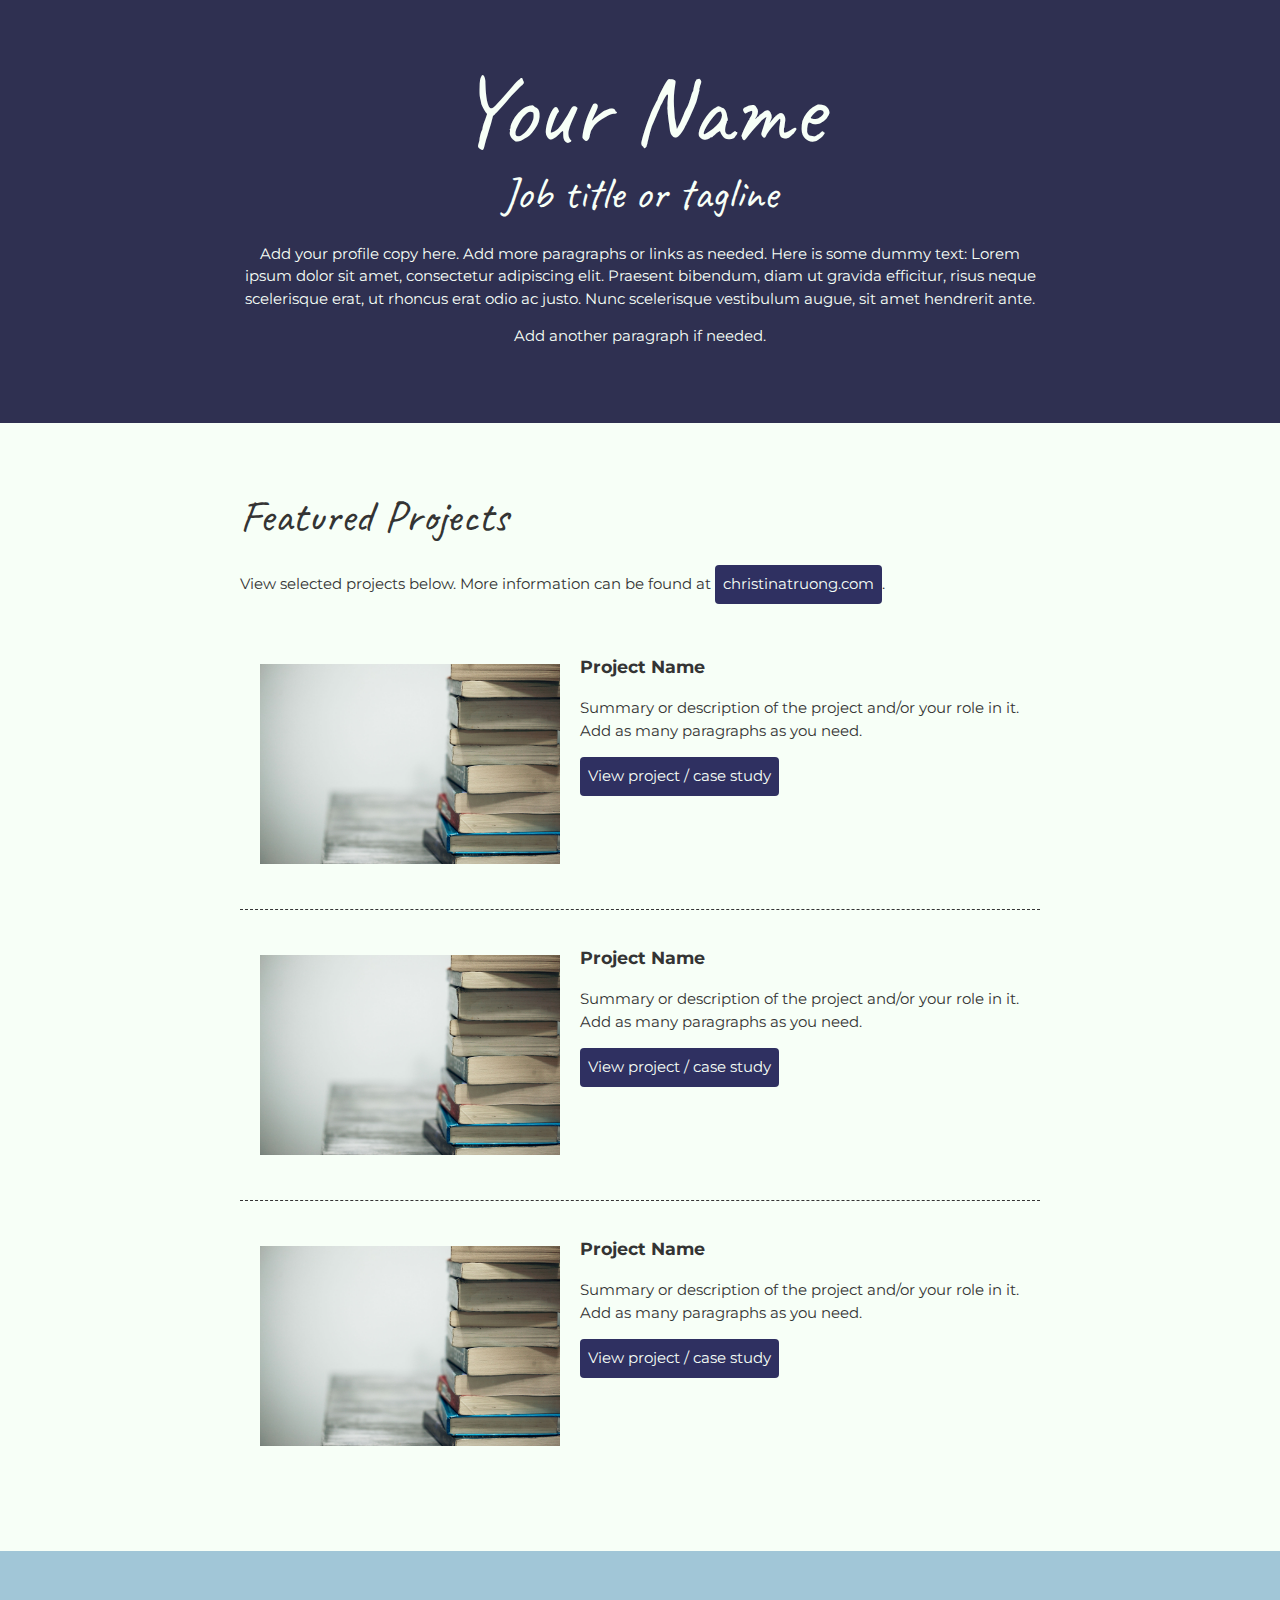
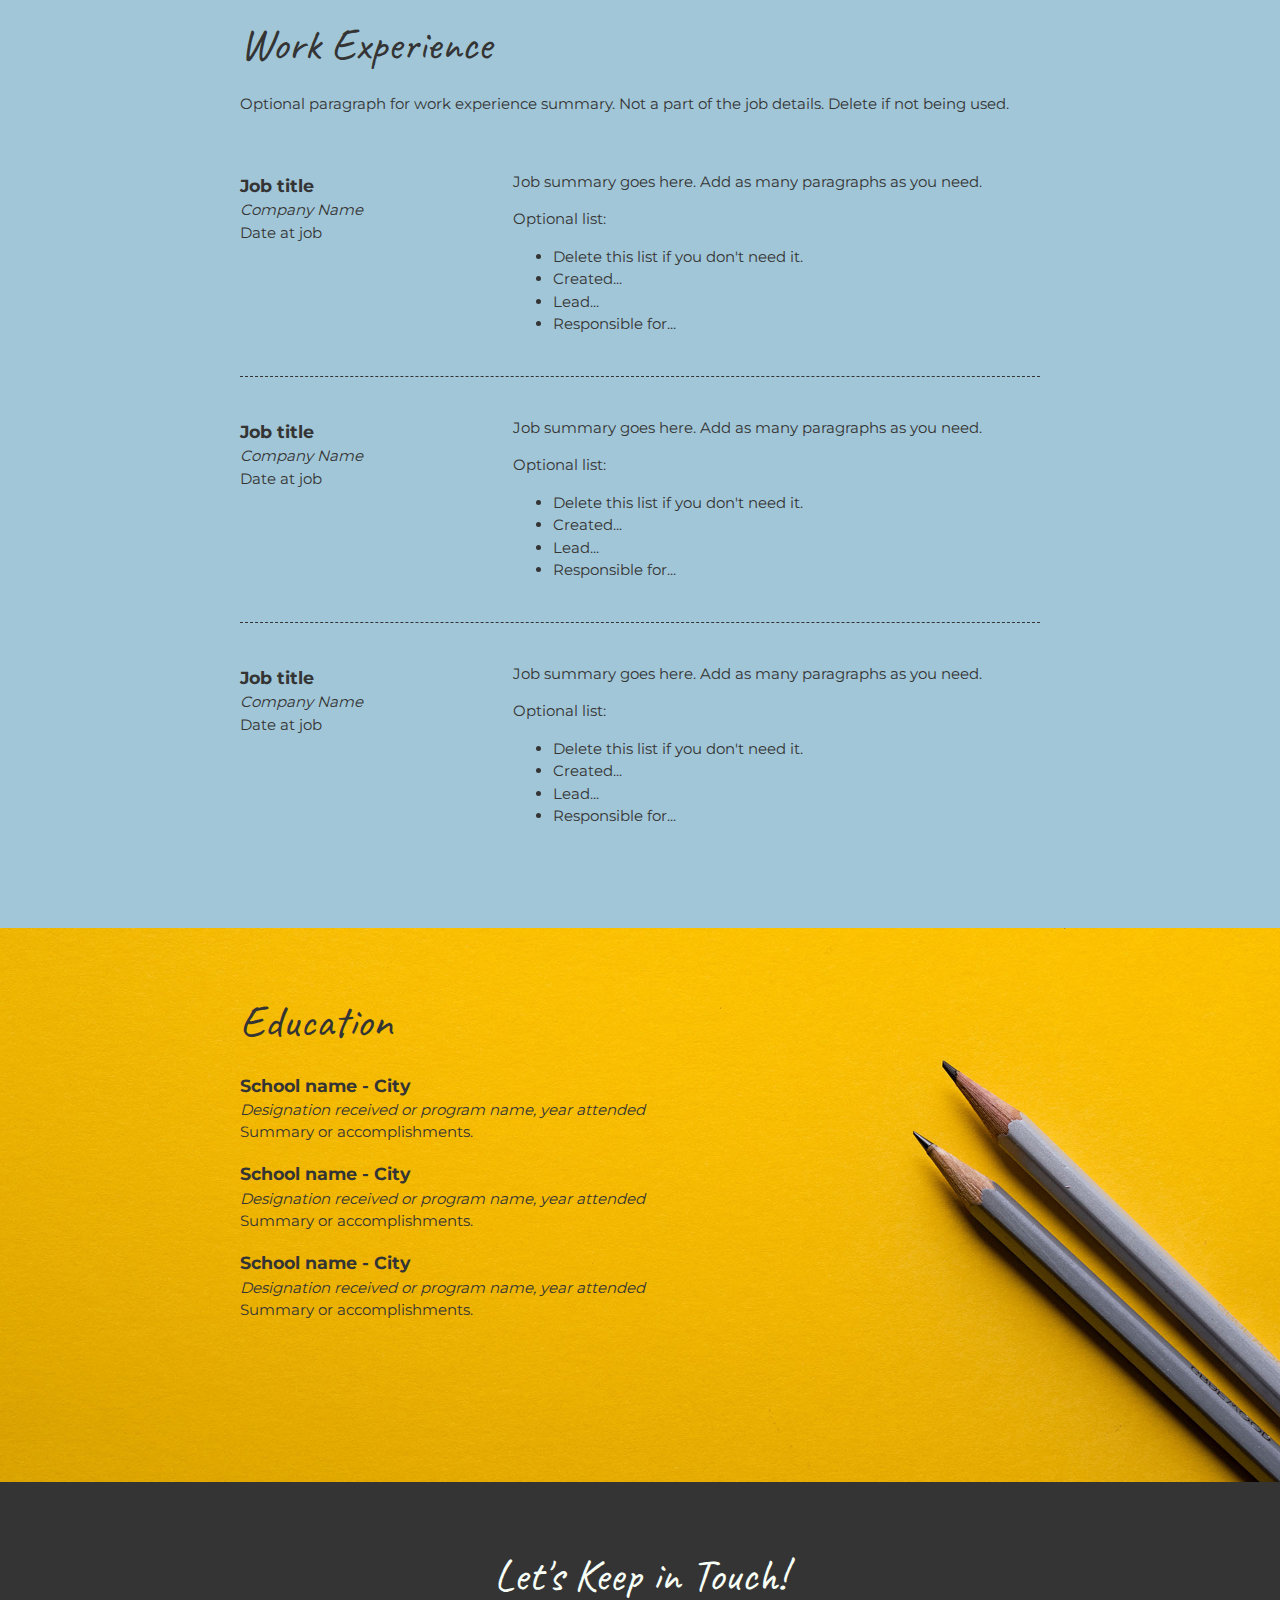
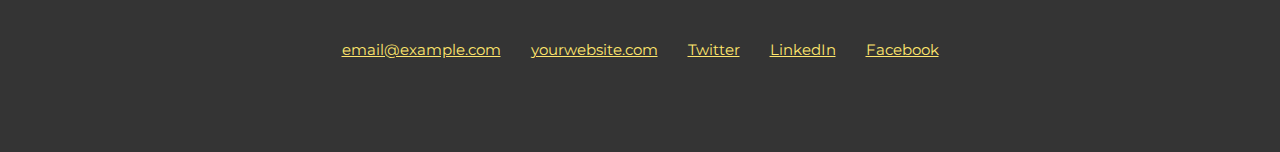
<file: my-template-flex/index.html>
<!DOCTYPE html>
<html lang="en">
  <head>
    <meta charset="UTF-8">
    <meta name="viewport" content="width=device-width, initial-scale=1.0">
    <title>New Template</title>
    <link rel="stylesheet" href="css/style.css">
  </head>
  <body>
    <main>
      <!-- ***********************  ABOUT / PROFILE  *********************** -->
      <header>
        <div class="content-wrap">
          <h1>Your Name</h1>
          <h2>Job title or tagline</h2>

          <p>Add your profile copy here. Add more paragraphs or links as needed. Here is some dummy text: Lorem ipsum dolor sit amet, consectetur adipiscing elit. Praesent bibendum, diam ut gravida efficitur, risus neque scelerisque erat, ut rhoncus erat odio ac justo. Nunc scelerisque vestibulum augue, sit amet hendrerit ante.</p>
          <p>Add another paragraph if needed.</p>
        </div>
      </header>

      <!-- ********************  PROJECTS / PORTFOLIO  ********************* -->
      <section class="projects">
        <div class="content-wrap divider">
          <h2>Featured Projects</h2>
          <p>View selected projects below. More information can be found at <a href="http://christinatruong.com" class="btn">christinatruong.com</a>.</p>

          <!-- Copy the whole <section> block to add more projects. -->
          <section class="project-item">
            <img src="images/sharon-mccutcheon-unsplash.jpg" alt="description of image">
            <h3>Project Name</h3>
            <p>Summary or description of the project and/or your role in it. Add as many paragraphs as you need.</p>
            <a href="#" target="_blank" class="btn">View project / case study</a>
          </section>
          <!-- Copy the whole <section> block to add more projects. -->
            <section class="project-item">
              <img src="images/sharon-mccutcheon-unsplash.jpg" alt="description of image">
              <h3>Project Name</h3>
              <p>Summary or description of the project and/or your role in it. Add as many paragraphs as you need.</p>
              <a href="#" target="_blank" class="btn">View project / case study</a>
            </section>
            <!-- Copy the whole <section> block to add more projects. -->
          <section class="project-item">
            <img src="images/sharon-mccutcheon-unsplash.jpg" alt="description of image">
            <h3>Project Name</h3>
            <p>Summary or description of the project and/or your role in it. Add as many paragraphs as you need.</p>
            <a href="#" target="_blank" class="btn">View project / case study</a>
          </section>
        </div>
        <!-- End of Project block. -->
      </section>

      <!-- ***********************  WORK EXPERIENCE  *********************** -->
      <section class="work-experience">
        <div class="content-wrap item-details divider">
          <h2>Work Experience</h2>
          <p>Optional paragraph for work experience summary. Not a part of the job details. Delete if not being used.</p>

          <!-- Copy this whole <section> block to add more jobs. -->
          <section class="job-item">
            <div class="job-details">
              <h3>Job title</h3>
              <p>Company Name</p>
              <p>Date at job</p>
            </div>
            <div class="job-summary">
              <p>Job summary goes here. Add as many paragraphs as you need.</p>
              <p>Optional list:</p>
              <ul>
                <li>Delete this list if you don't need it.</li>
                <li>Created...</li>
                <li>Lead...</li>
                <li>Responsible for...</li>
              </ul>
            </div>
          </section>
          <!-- Copy this whole <section> block to add more jobs. -->
            <section class="job-item">
              <div class="job-details">
                <h3>Job title</h3>
                <p>Company Name</p>
                <p>Date at job</p>
              </div>
              <div class="job-summary">
                <p>Job summary goes here. Add as many paragraphs as you need.</p>
                <p>Optional list:</p>
                <ul>
                  <li>Delete this list if you don't need it.</li>
                  <li>Created...</li>
                  <li>Lead...</li>
                  <li>Responsible for...</li>
                </ul>
              </div>
            </section>
            <!-- Copy this whole <section> block to add more jobs. -->
          <section class="job-item">
            <div class="job-details">
              <h3>Job title</h3>
              <p>Company Name</p>
              <p>Date at job</p>
            </div>
            <div class="job-summary">
              <p>Job summary goes here. Add as many paragraphs as you need.</p>
              <p>Optional list:</p>
              <ul>
                <li>Delete this list if you don't need it.</li>
                <li>Created...</li>
                <li>Lead...</li>
                <li>Responsible for...</li>
              </ul>
            </div>
          </section>
        </div>
        <!-- End of Job block. -->
      </section>

      <!-- ******************  EDUCATION & CERTIFICATIONS ****************** -->
      <section class="education">
        <div class="content-wrap item-details">
          <h2>Education</h2>

          <!-- Copy this whole <section> block to add more schools. -->
          <section>
            <h3>School name - City</h3>
            <p>Designation received or program name, year attended</p>
            <p>Summary or accomplishments.</p>
          </section>
          <!-- Copy this whole <section> block to add more schools. -->
            <section>
              <h3>School name - City</h3>
              <p>Designation received or program name, year attended</p>
              <p>Summary or accomplishments.</p>
            </section>
          <!-- Copy this whole <section> block to add more schools. -->
          <section>
            <h3>School name - City</h3>
            <p>Designation received or program name, year attended</p>
            <p>Summary or accomplishments.</p>
          </section>
        </div>
        <!-- End of School block. -->
      </section>

      <!-- *****************  CONTACT INFO / SOCIAL MEDIA  ***************** -->
      <footer>
        <div class="content-wrap">
          <h2>Let's Keep in Touch!</h2>

          <!-- Social media and contact links. Add or remove any networks. -->
          <ul class="contact-list">
            <li><a href="mailto:email@example.com">email@example.com</a></li>
            <li><a href="http://yourwebsite.com" target="_blank">yourwebsite.com</a></li>
            <li><a href="#" target="_blank">Twitter</a></li>
            <li><a href="#" target="_blank">LinkedIn</a></li>
            <li><a href="#" target="_blank">Facebook</a></li>
          </ul>
        </div>
      </footer>
    </main>
  </body>
</html>
</file>
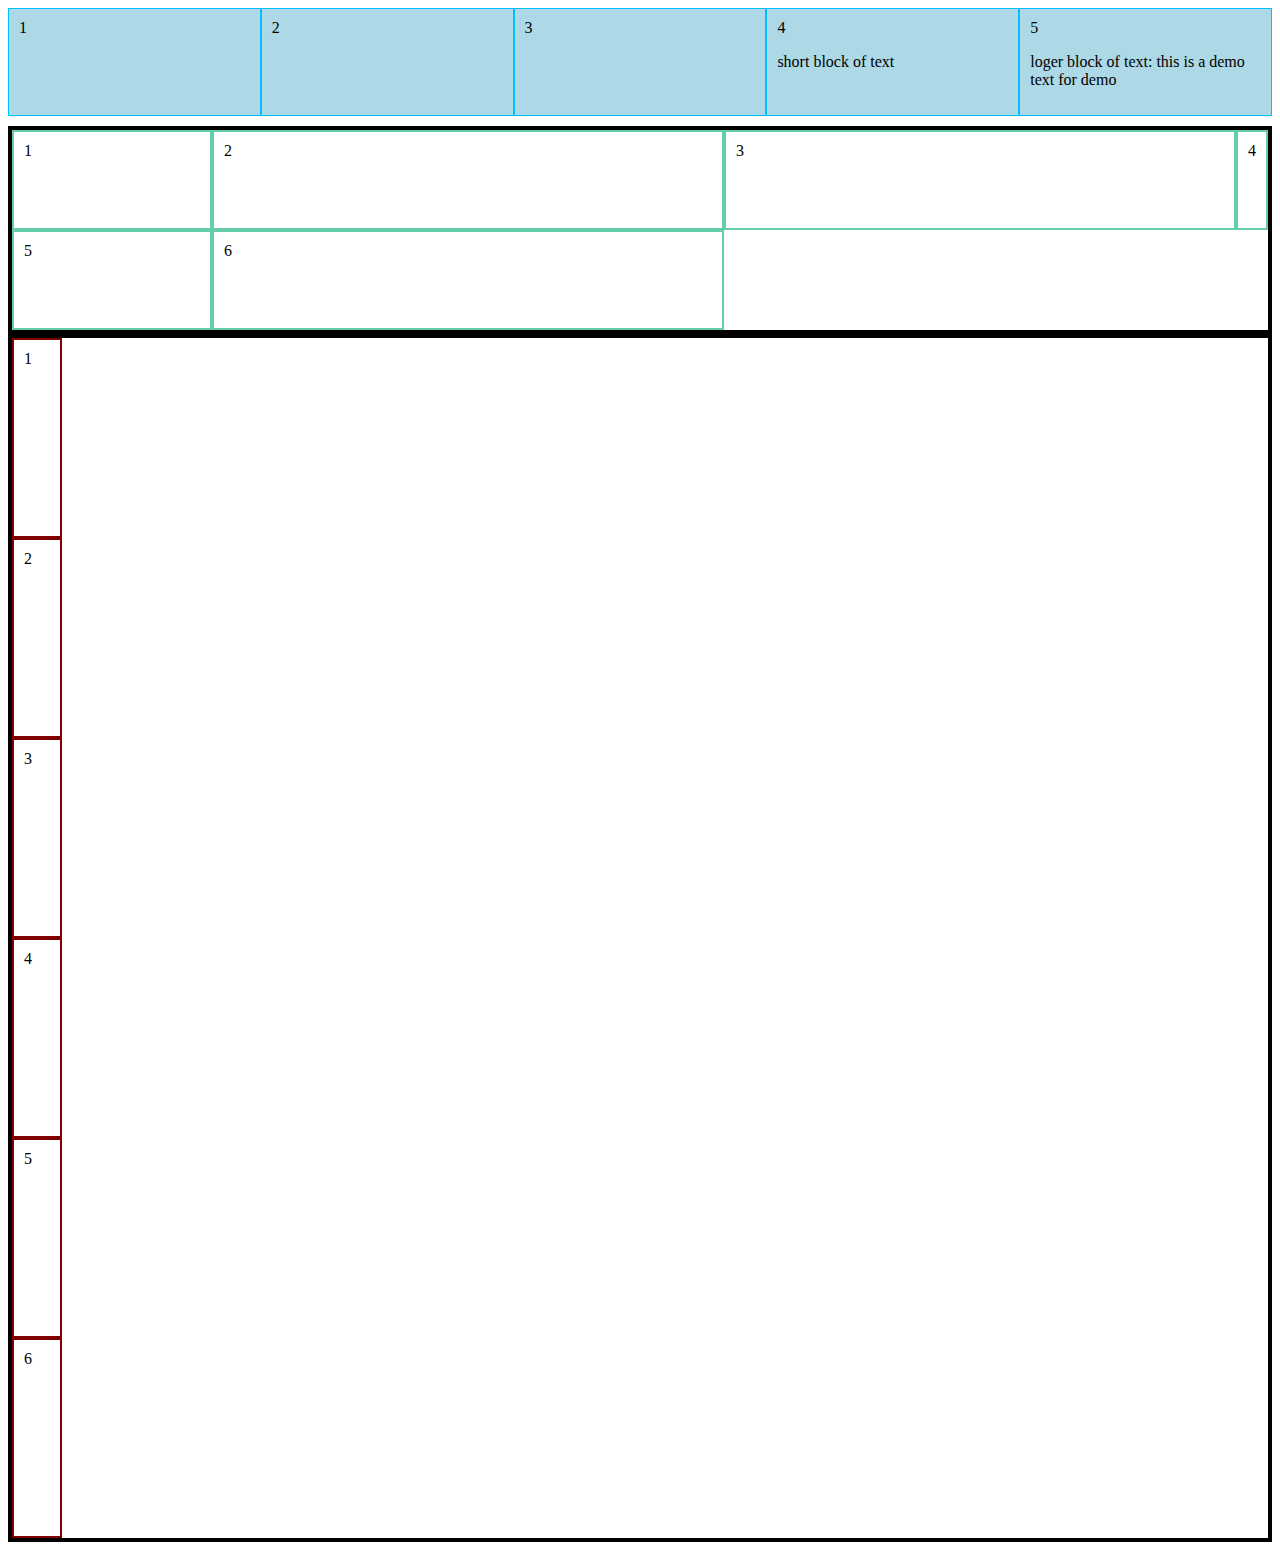
<file: my-template-flex/flex-box-model.html>
<!DOCTYPE html>
<html lang="en">
<head>
    <meta charset="UTF-8">
    <meta http-equiv="X-UA-Compatible" content="IE=edge">
    <meta name="viewport" content="width=device-width, initial-scale=1.0">
    <title>Flex and Grid Box Model</title>
    <link rel="stylesheet" href="flexcss.css">
</head>
<body>
    <!-- flex box model -->
    <div class="flex-container">
        <div class="flex-item">1</div>
        <div class="flex-item">2</div>
        <div class="flex-item">3</div>
        <div class="flex-item">4
            <p>short block of text</p>
        </div>
        <div class="flex-item">5
            <p>loger block of text: this is a demo text for demo</p>
        </div>
    </div>
    <!-- grid explicit with grid placement model -->
    <div class="grid-container">
        <div class="grid-item">1</div>
        <div class="grid-item">2</div>
        <div class="grid-item">3</div>
        <div class="grid-item example">4</div>
        <div class="grid-item">5</div>
        <div class="grid-item">6</div>
    </div>
    <!-- grid implicit model -->
    <div class="grid-container01">
        <div class="grid-item1">1</div>
        <div class="grid-item1">2</div>
        <div class="grid-item1">3</div>
        <div class="grid-item1">4</div>
        <div class="grid-item1">5</div>
        <div class="grid-item1">6</div>
    </div>
</body>
</html>
</file>
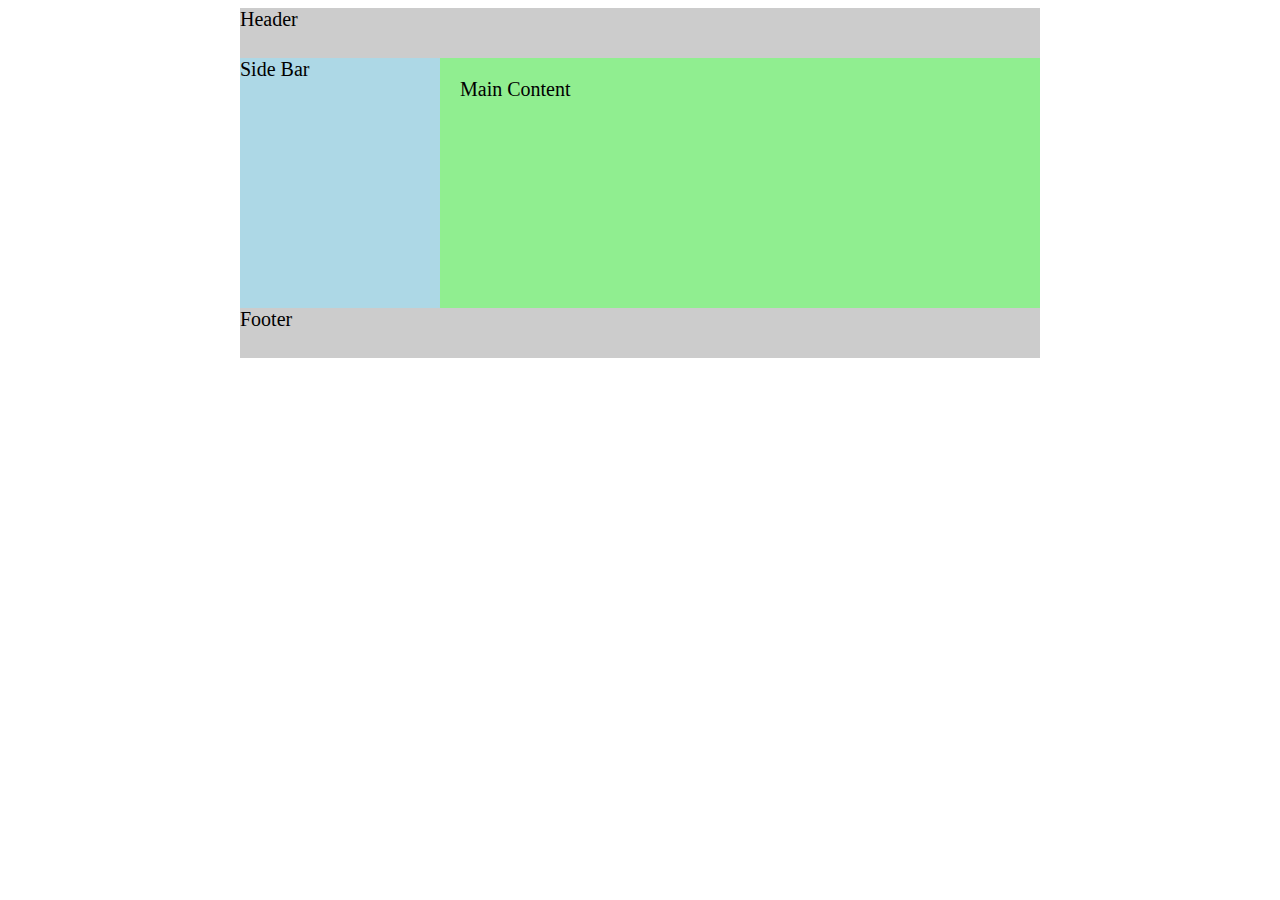
<file: my-template-flex/float-page-layout.html>
<!DOCTYPE html>
<html lang="en">
<head>
    <meta charset="UTF-8">
    <meta http-equiv="X-UA-Compatible" content="IE=edge">
    <meta name="viewport" content="width=device-width, initial-scale=1.0">
    <title>Using Float Page Layout</title>
    <link rel="stylesheet" href="mystyle.css">
</head>
<body>
    <!-- This is a Page layout using positioning anf float -->
    <div class="wrapper">
        <header>Header</header>
        <aside>Side Bar</aside>
        <article>Main Content</article>
        <footer>Footer</footer>
    </div>
    <!-- This is a Page layout using positioning anf float -->
</body>
</html>
</file>
<file: my-template-flex/css/style.css>
/* Fonts styles
----------------------------------*/
@font-face {
    font-family: 'iOS One';
    src: url(../font/Caveat-VariableFont_wght.ttf);
}
@font-face {
    font-family: 'iOS Two';
    src: url(../font/VT323-Regular.ttf);
}
@font-face {
    font-family: 'iOS Three';
    src: url(../font/Pangolin-Regular.ttf);
}
@font-face {
    font-family: 'iOS Four';
    src: url(../font/Montserrat-VariableFont_wght.ttf);
}
/* Global styles
----------------------------------*/
.html {
    box-sizing: border-box;
}
*, *:before, *:after {
    box-sizing: border-box;
}
body {
    color: #343434;
    margin: 0;
    padding: 0;
    font-family: 'iOS Four', sans-serif;
    font-size: 15px;
    line-height: 1.5;
}
img {
    width: 300px;
}
h1, h2 {
    font-family: 'iOS One', sans-serif;
    font-weight: 400;
    margin: 0;
}
a {
    color: #ffe66d;
}
a:hover {
    text-decoration: none;
}
h1 {
    font-size: 100px;
    line-height: 1;
}
h2 {
    /* margin: 0; */
    font-size: 45px;
}
.content-wrap {
    width: 90%;
    max-width: 800px;
    margin: 0 auto;
    padding: 60px 0;
}
.item-details h3 {
    margin-bottom: 0;
}
.item-details h3 + p {
    font-style: italic;
}
.item-details h3 ~ p {
    margin: 0;
}
.divider > section {
    border-bottom: 1px dashed #343434;
    padding: 25px 0;
}
.divider > section:last-of-type {
    border-bottom: none;
}
/* Profile styles
----------------------------------*/
header {
    background: #2F3051;
    color: #f7fff7;
}
/* Project styles
----------------------------------*/
.projects {
    background: #f7fff7;
}
.projects a {
    color: #2f3061;
} 
.projects .btn {
    text-decoration: none;
    color: #f7fff7;
    background: #2f3061;
    padding: 8px;
    border-radius: 4px;
    display: inline-block;
}
.projects .btn:hover {
    background: rgba(47, 48, 97, 80%);
}
.project-item {
    overflow: hidden;
}
.project-item h3 {
    margin-top: 10px;
}

/* Work styles
----------------------------------*/
.work-experience {
    background: #a1c6d7;
}
/* Education styles
----------------------------------*/
.education {
    background-image: url(../images/edu-img.jpg);
    background-size: cover;
    background-position: top right;
    padding-bottom: 100px;
}
.education p {
    width: 60%;
}
/* Contact styles
----------------------------------*/
footer {
    background: #343434;
    color: #f7fff7;
}
.contact-list {
    list-style-type: none;
    padding: 0;
}
.contact-list a {
    display: inline-block;
    padding: 15px;
}
/* Responsive styles
----------------------------------*/
@media screen and (min-width: 750px) {
    header, footer {
        text-align: center;
    }
    .project-item img {
        float: left;
        margin: 20px;
    }
    .job-item {
        display: grid;
        grid-template-columns: 1fr 2fr;
        column-gap: 10px;
    }
    .contact-list {
        display: flex;
        justify-content: center;
    }
}
@media screen and (max-width: 749px) {
    h1 {
        font-size: 70px;
        line-height: 0.9;
        margin-bottom: 20px;
    }
    h2 {
        line-height: 1;
    }
    .contact-list a {
        padding: 5px;
    }
}
</file>
<file: my-template-flex/flexcss.css>
.flex-container {
    background-color: lightblue;
    margin-bottom: 10px;
    width: 100%;
    display: flex;
    flex-wrap: wrap;
}
.flex-item {
    box-sizing: border-box;
    border: 1px solid deepskyblue;
    padding: 10px;
    flex: 1 1 100px;
}

.grid-container {
    border: 4px solid black;
    display: grid;
    grid-template-columns: 200px repeat(2, 1fr);
    grid-template-rows: 100px 100px;
}
.grid-item {
    border: 2px solid mediumaquamarine;
    padding: 10px;
}
.grid-container01 {
    border: 4px solid black;
    display: grid;
    grid-auto-rows: 200px;
    grid-auto-columns: 50px;
}
.grid-item1 {
    border: 2px solid maroon;
    padding: 10px;
}
.example {
    grid-column: 4/6;
}
</file>
<file: my-template-flex/mystyle.css>
.html {
    box-sizing: border-box;
}
*, *:before, *:after {
    box-sizing: border-box;
}
.wrapper {
    width: 800px;
    margin: 0 auto;
    font-size: 20px;
}
header, footer {
    background: #ccc;
    height: 50px;
}
aside {
    background: lightblue;
    height: 250px;
    width: 200px;
    float: left;
}
article {
    background: lightgreen;
    height: 250px;
    width: 600px;
    float: left;
    padding: 20px;
}
footer {
    clear: both;
}
</file>
